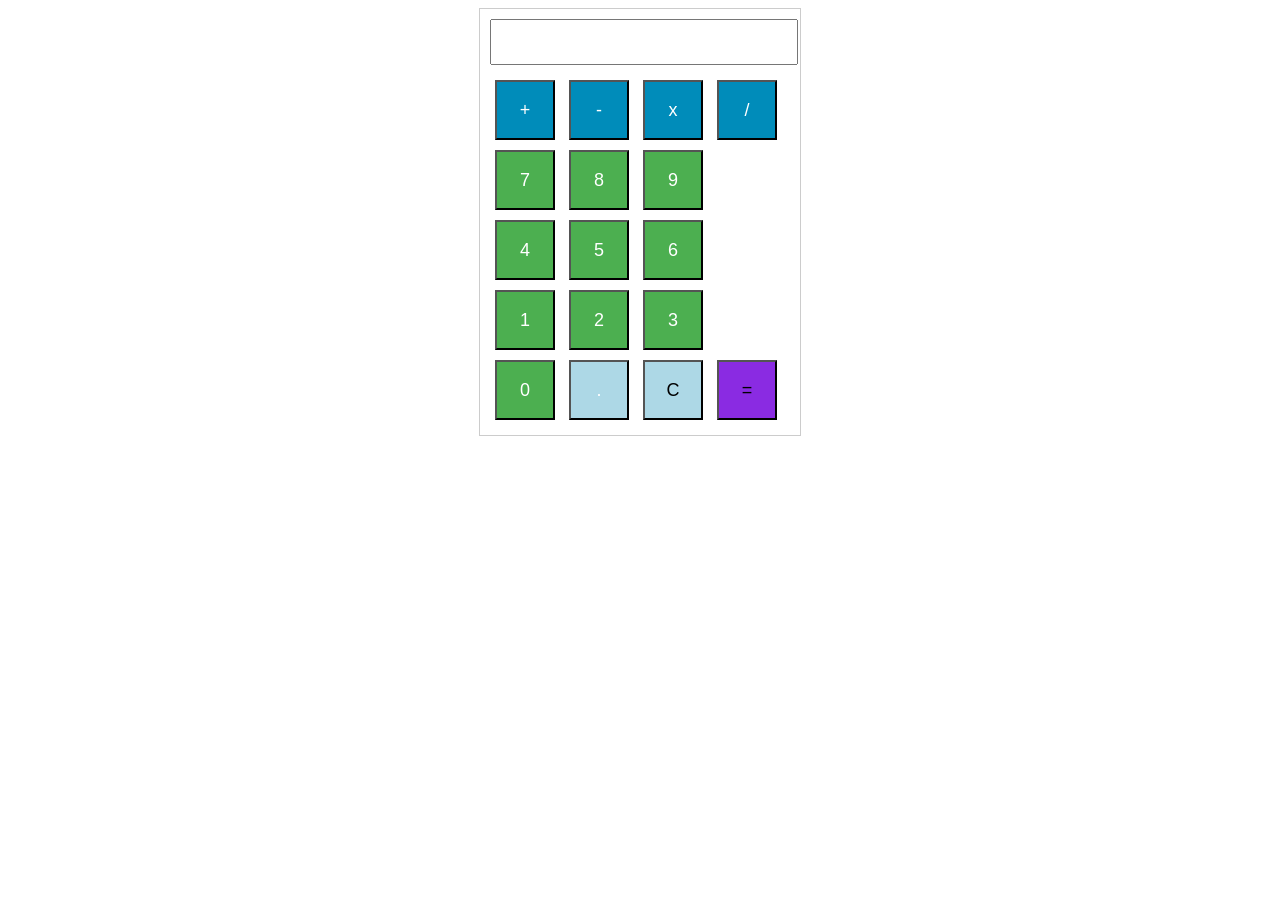
<file: CALCULATOR1/index.html>
<!DOCTYPE html>
<html lang="en">
<head>
    <meta charset="UTF-8">
    <meta name="viewport" content="width=device-width, initial-scale=1.0">
    <link rel="stylesheet" href="styles.css">
    <title>Calculator</title>
</head>
<body>
    <div class="calculator">
        <input type="text" id="display" readonly>
        <div class="buttons">
            <button class="operation" id="btn-plus">+</button>
            <button class="operation" id="btn-minus">-</button>
            <button class="operation" id="btn-product">x</button>
            <button class="operation" id="btn-division">/</button>
            <button class="digit" id="btn-7">7</button>
            <button class="digit" id="btn-8">8</button>
            <button class="digit" id="btn-9">9</button><br>
            <button class="digit" id="btn-4">4</button>
            <button class="digit" id="btn-5">5</button>
            <button class="digit" id="btn-6">6</button><br>
            <button class="digit" id="btn-1">1</button>
            <button class="digit" id="btn-2">2</button>
            <button class="digit" id="btn-3">3</button><br>
            <button class="digit" id="btn-0">0</button>
            <button class="digit" id="btn-." style="background: lightblue;">.</button>
            <button id="btn-clear" style="background: lightblue;">C</button>

    
            
            <!-- Add more operation buttons -->
            <button id="btn-equals" style="background: blueviolet;">=</button>
            
        </div>
    </div>
    <script src="script.js"></script>
</body>
</html>
</file>
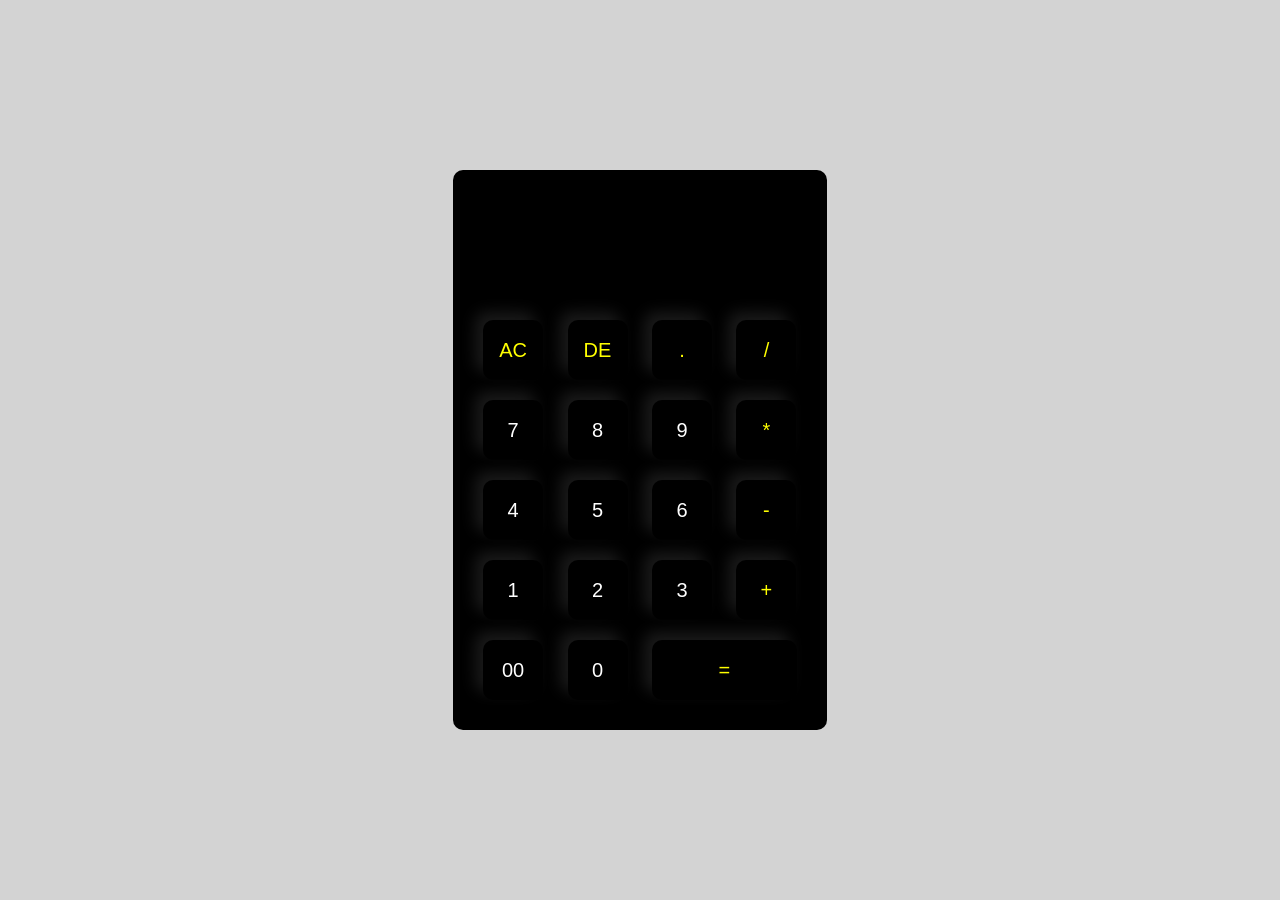
<file: CALCULATOR/calculator.html>
<!DOCTYPE html>
<html lang="en">
<head>
    <meta charset="UTF-8">
    <meta name="viewport" content="width=device-width, initial-scale=1.0">
    <title>Document</title>
    <link rel="stylesheet" href="calculator.css">

</head>
<body>
    <div class="container">
        <div class="calculator">
            <form>
                <div class="display">
                    <input type="text" name="display">
                </div>
                <div>
                    <input type="button" value="AC" onclick="display.value = '' " class="operator">
                    <input type="button" value="DE" onclick="display.value = display.value.toString().slice(0,-1)" class="operator">
                    <input type="button" value="."  onclick="display.value += '.' " class="operator">
                    <input type="button" value="/"  onclick="display.value += '/' " class="operator">
                </div>
                <div>
                    <input type="button" value="7" onclick="display.value += '7' ">
                    <input type="button" value="8"  onclick="display.value += '8' ">
                    <input type="button" value="9"  onclick="display.value += '9' ">
                    <input type="button" value="*"  onclick="display.value += '*' " class="operator">
                </div>
                <div>
                    <input type="button" value="4"  onclick="display.value += '4' ">
                    <input type="button" value="5"  onclick="display.value += '5' ">
                    <input type="button" value="6"  onclick="display.value += '6' ">
                    <input type="button" value="-"  onclick="display.value += '-' " class="operator">
                </div>
                <div>
                    <input type="button" value="1"  onclick="display.value += '1' ">
                    <input type="button" value="2"  onclick="display.value += '2' ">
                    <input type="button" value="3"  onclick="display.value += '3' ">
                    <input type="button" value="+"  onclick="display.value += '+' " class="operator">
                </div>
                <div>
                    <input type="button" value="00" onclick="display.value += '00' ">
                    <input type="button" value="0"  onclick="display.value += '0' ">
                    <input type="button" value="=" onclick="display.value=eval(display.value)" class="equal operator">
                    
                </div>
            </form>

        </div>

    </div>
</body>
</html>
</file>
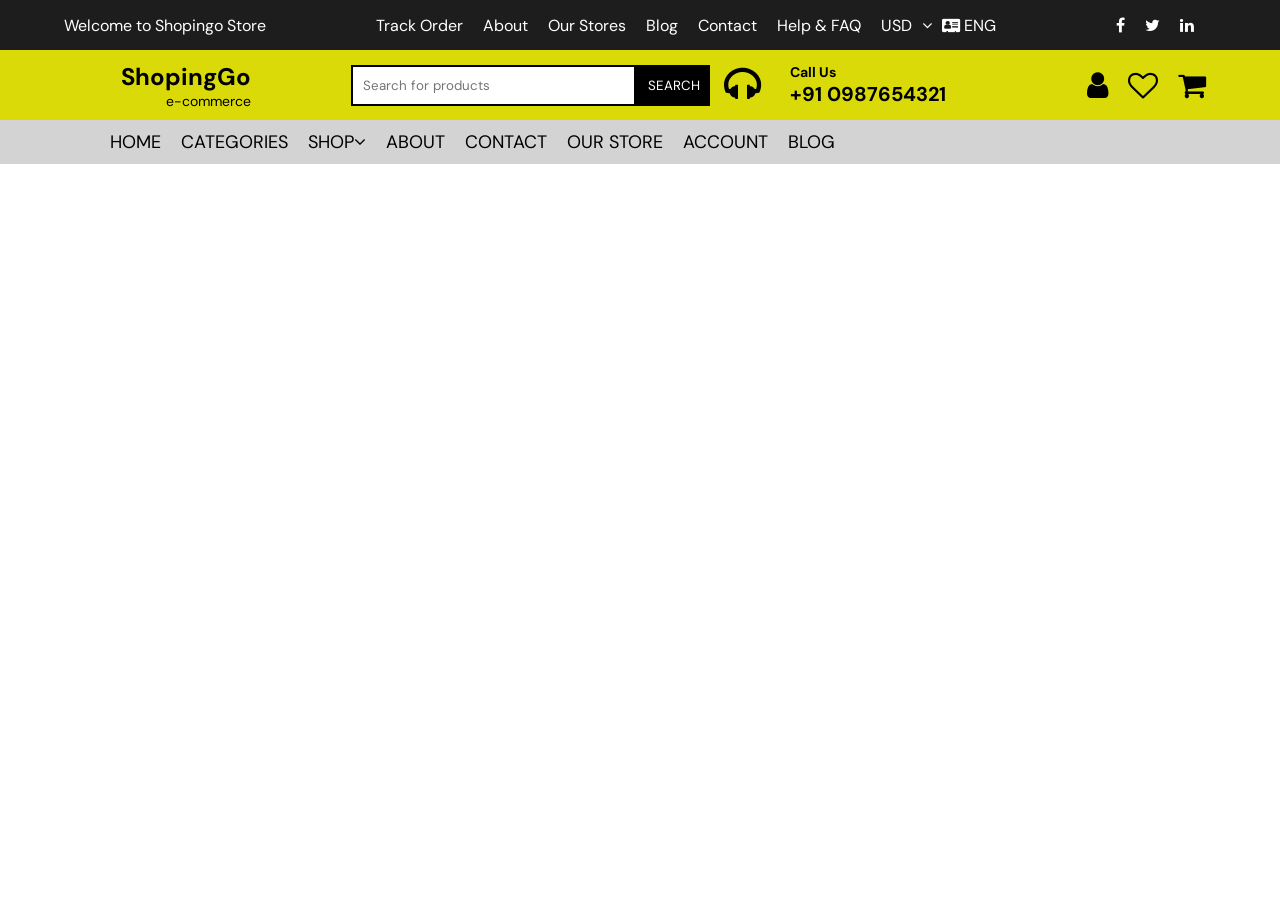
<file: productDetails/productDetails.html>
<!DOCTYPE html>
<html lang="en">

<head>
    <meta charset="UTF-8">
    <meta name="viewport" content="width=device-width, initial-scale=1.0">
    <link rel="stylesheet" href="shoppingkart.css">
    <link href='https://fonts.googleapis.com/css?family=DM Sans' rel='stylesheet'>
    <link rel="stylesheet" href="https://cdnjs.cloudflare.com/ajax/libs/font-awesome/5.15.1/css/all.min.css">
    <link rel="stylesheet" href="https://cdnjs.cloudflare.com/ajax/libs/font-awesome/4.7.0/css/font-awesome.min.css">
    <title>Document</title>
</head>

<body>
    <div class="main">
        <section class="header">
            <div class="header-container">
                <div class="welcome">
                    <p>Welcome to Shopingo Store</p>
                </div>
                <div class="menu">
                    <ul class="top-menu">
                        <!-- <li ><a href="#" onmouseover="hover1(this)" onmouseout="hover2(this)">Track Order</a></li> -->
                        <li ><a href="#" ">Track Order</a></li>
                        <li ><a href="#" " >About</a></li>
                        <li><a href="#"  ">Our Stores</a></li>
                        <li ><a href="#" ">Blog</a></li>
                        <li ><a href="#" ">Contact</a></li>
                        <li><a href="#"  ">Help & FAQ</a></li>
                        <li ><a href="#" ">USD</a><i class="fa fa-angle-down"></i></li>
                        <li><a href="#"  "><i class="fa fa-address-card"></i> ENG</a></li>
                    </ul>
                    <ol>
                        <li><i class="fa fa-facebook"></i></li>
                        <li><i class="fa fa-twitter"></i></li>
                        <li><i class="fa fa-linkedin"></i></li>
                    </ol>
                </div>
            </div>
        </section>
        <!--        search bar-->
        <section class="subheader">
            <div class="subheader-container">
                <div class="logo">
                    <h3>ShopingGo</h3>
                    <p>e-commerce</p>
                </div>
                <div class="search-bar">
                    <input type="text" id="searchtext" placeholder="Search for products"><button id="searchbtn">SEARCH</button>
                </div>
                <div class="headphone">
                    <i class="fa fa-headphones"></i>
                </div>
                <div class="call-us">
                    <p>Call Us</p>
                    <h3>+91 0987654321</h3>
                </div>

                <div class="icon">
                    <ul>

                        <li><a href="#"><i class="fa fa-user"></i></a></li>
                        <li><a href="#"><i class="fa fa-heart-o"></i></a></li>
                        <li><a href="#"><i class="fa fa-shopping-cart"></i></a></li>

                    </ul>
                </div>
            </div>
        </section>
        <section class="subhead">
            <div class="menu-2">
                <ul>
                    <li><a href="shoppingkart.html">HOME</li></a>
                    <li><a href="#" ">CATEGORIES</li></a>
                    <li><a href="#" ">SHOP<i class="fa fa-angle-down"></i></li></i></a>
                    <li><a href="#" ">ABOUT</li></a>
                    <li><a href="#" ">CONTACT</li></a>
                    <li><a href="#" ">OUR STORE</li></a>
                    <li><a href="#" ">ACCOUNT</li></a>
                    <li><a href="#" ">BLOG</li></a>
                </ul>
            </div>
        </section>

        <section class="products">
        <!-- <div class="product-container">

            <img class="product-image" src="product-image.jpg" alt="Product Image">
            <div class="product-details">
                <div class="product-name">Product Name</div>
                <div class="product-price">$50.00</div>
                <div class="product-special-price">$40.00</div>
                <div class="product-rating">Rating: 4.5</div>
                <div class="product-category">Category: Electronics</div>
                <div class="product-brand">Brand: Example Brand</div>
                <div class="product-description">Lorem ipsum dolor sit amet, consectetur adipiscing elit. Sed nonne merninisti licere mihi ista probare, quae sunt a te dicta?</div>
                <button class="add-to-cart-button">Add to Cart</button>
            </div>
            
        </div> -->
        
    </section>
       
      
      
           

    </div>
   <script src="getproduct.js"></script>
</body>

</html>
</file>
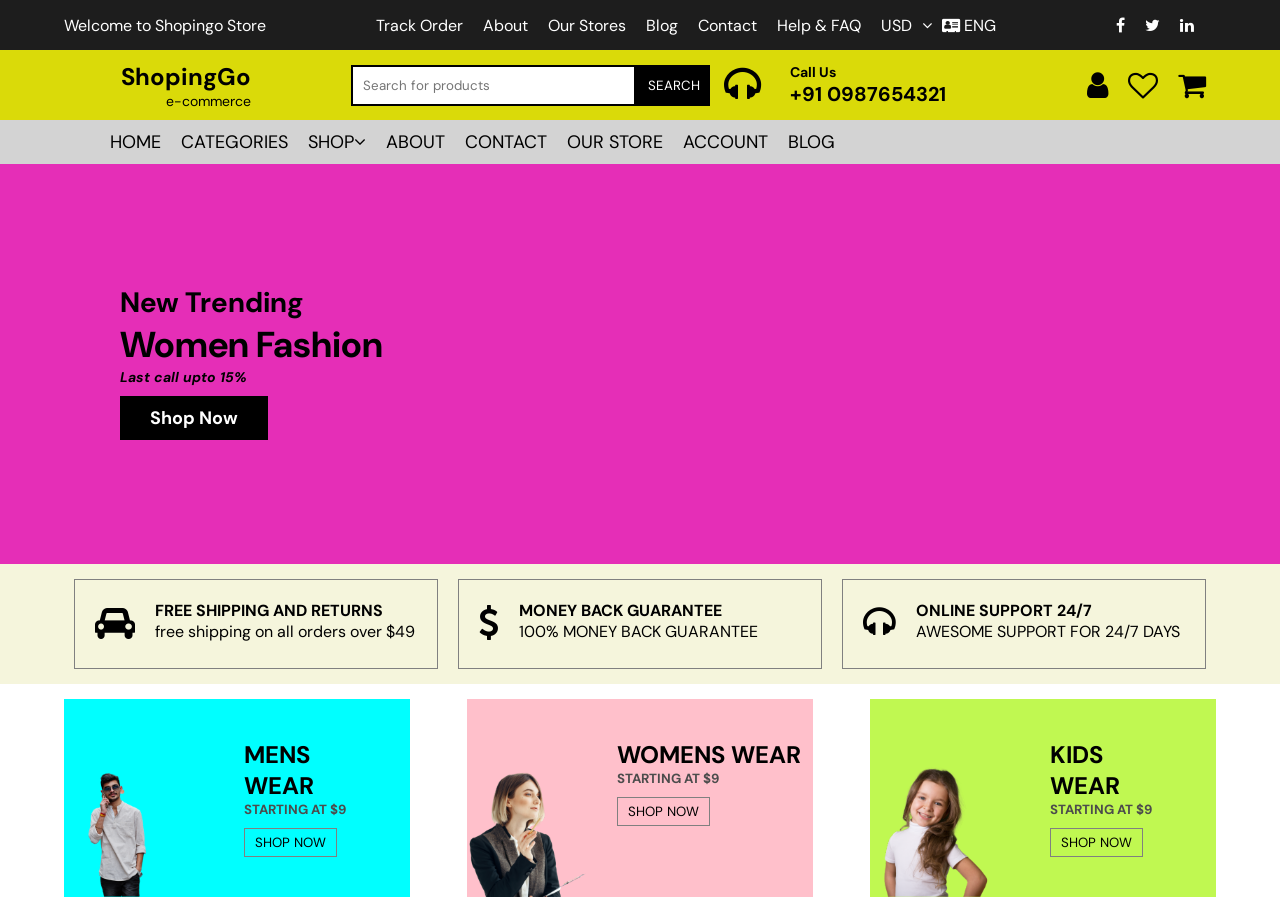
<file: productDetails/shoppingkart.html>
<!DOCTYPE html>
<html lang="en">

<head>
    <meta charset="UTF-8">
    <meta name="viewport" content="width=device-width, initial-scale=1.0">
    <link rel="stylesheet" href="shoppingkart.css">
    <link href='https://fonts.googleapis.com/css?family=DM Sans' rel='stylesheet'>
    <link rel="stylesheet" href="https://cdnjs.cloudflare.com/ajax/libs/font-awesome/5.15.1/css/all.min.css">
    <link rel="stylesheet" href="https://cdnjs.cloudflare.com/ajax/libs/font-awesome/4.7.0/css/font-awesome.min.css">
    <title>Document</title>
</head>

<body>
    <div class="main">
        <section class="header">
            <div class="header-container">
                <div class="welcome">
                    <p>Welcome to Shopingo Store</p>
                </div>
                <div class="menu">
                    <ul class="top-menu">
                        <!-- <li ><a href="#" onmouseover="hover1(this)" onmouseout="hover2(this)">Track Order</a></li> -->
                        <li ><a href="#" ">Track Order</a></li>
                        <li ><a href="#" " >About</a></li>
                        <li><a href="#"  ">Our Stores</a></li>
                        <li ><a href="#" ">Blog</a></li>
                        <li ><a href="#" ">Contact</a></li>
                        <li><a href="#"  ">Help & FAQ</a></li>
                        <li ><a href="#" ">USD</a><i class="fa fa-angle-down"></i></li>
                        <li><a href="#"  "><i class="fa fa-address-card"></i> ENG</a></li>
                    </ul>
                    <ol>
                        <li><i class="fa fa-facebook"></i></li>
                        <li><i class="fa fa-twitter"></i></li>
                        <li><i class="fa fa-linkedin"></i></li>
                    </ol>
                </div>
            </div>
        </section>
        <!--        search bar-->
        <section class="subheader">
            <div class="subheader-container">
                <div class="logo">
                    <h3>ShopingGo</h3>
                    <p>e-commerce</p>
                </div>
                <div class="search-bar">
                    <input type="text" id="searchtext" placeholder="Search for products"><button id="searchbtn">SEARCH</button>
                </div>
                <div class="headphone">
                    <i class="fa fa-headphones"></i>
                </div>
                <div class="call-us">
                    <p>Call Us</p>
                    <h3>+91 0987654321</h3>
                </div>

                <div class="icon">
                    <ul>

                        <li><a href="#"><i class="fa fa-user"></i></a></li>
                        <li><a href="#"><i class="fa fa-heart-o"></i></a></li>
                        <li><a href="#"><i class="fa fa-shopping-cart"></i></a></li>

                    </ul>
                </div>
            </div>
        </section>
        <section class="subhead">
            <div class="menu-2">
                <ul>
                    <li><a href="#" ">HOME</li></a>
                    <li><a href="#" ">CATEGORIES</li></a>
                    <li><a href="#" ">SHOP<i class="fa fa-angle-down"></i></li></i></a>
                    <li><a href="#" ">ABOUT</li></a>
                    <li><a href="#" ">CONTACT</li></a>
                    <li><a href="#" ">OUR STORE</li></a>
                    <li><a href="#" ">ACCOUNT</li></a>
                    <li><a href="#" ">BLOG</li></a>
                </ul>
            </div>
        </section>

        <section class="subhead-2">
            <div class="women-fashion">
                <h3>New Trending</h3>
                <h2>Women Fashion</h2>
                <h5>Last call upto 15%</h5>
                <button>
                    <h4>Shop Now</h4>
                </button><br>
            </div>
        </section>

        <section class="subhead-3">
            <div class="subhead-3-container">
            <div class="free-shipping">
                <div><i class="fa fa-car"></i></div>
                <div><h4>FREE SHIPPING AND RETURNS</h4>
                <p>free shipping on all orders over $49</p></div>



            </div>

            <div class="money-back">
                <div> <i class="fa fa-dollar"></i></div>
                    <div> <h4>MONEY BACK GUARANTEE</h4>
                <p>100% MONEY BACK GUARANTEE </p></div>
            </div>

            <div class="online-support">
              <div>  <i class="fa fa-headphones"></i></div>
              <div>  <h4>ONLINE SUPPORT 24/7</h4>
                <p>AWESOME SUPPORT FOR 24/7 DAYS </p></div>
            </div>
                </div>
        </section>

        <section class="subhead-4">
            <div class="subhead-4-container">
                <div class="mens-wear">
                    <div class="mens-wear-img"><img src="images/menswear.png" alt=""></div>
                    <div class="mens-wear-right">
                        <h3>MENS WEAR</h3>
                        <h5>STARTING AT $9</h5>
                        <button>SHOP NOW</button>

                    </div>
                </div>
                <div class="womens-wear">
                    <div class="womens-wear-img"><img src="images/womenswear.png" alt=""></div>
                    <div class="womens-wear-right">
                        <h3>WOMENS WEAR</h3>
                        <h5>STARTING AT $9</h5>
                        <button>SHOP NOW</button>

                    </div>
                </div>

                <div class="kids-wear">
                    <div class="kids-wear-img"><img src="images/kidswear.png" alt=""></div>
                    <div class="kids-wear-right">
                        <h3>KIDS WEAR</h3>
                        <h5>STARTING AT $9</h5>
                        <button>SHOP NOW</button>

                    </div>
                   
                </div>
                
            </div>
        </section>

       
        <section class="scontainer">
            <div class="product-container">
               <!-- <div class="product-card">
                   <div class="product-image">
                       <img src="https://images.unsplash.com/photo-1698434156086-918aa526b531?auto=format&fit=crop&q=60&w=500&ixlib=rb-4.0.3&ixid=M3wxMjA3fDB8MHxlZGl0b3JpYWwtZmVlZHw0fHx8ZW58MHx8fHx8"
                           alt="Product Image"> -->
                           <!-- <div class="add-to-cart">
                               <i class="fas fa-heart"></i>
                           </div> -->
                       <!-- <div class="hover-actions">
                           <span class="quick-view">Quick View</span>
                           
                       </div>
                   </div>
                   <div class="product-details">
                       <div class="brand-with-icon">
                           <p class="brand">Brand Name</p>
                           <div class="wishlist-icon">
                               <i class="fas fa-heart"></i>
                           </div>
                       </div>
                       <p class="title">Product Title</p>
                       <div class="ratings"> -->
                           <!-- You can use icons or other rating representations here -->
                           <!-- ★ ★ ★ ★ ☆
                       </div>
                       <p class="price">$19.99</p>
                   </div>
               </div> -->
           
               
           </div>
           </section>
           

    </div>
   <script src="shoppingkart.js"></script>
</body>

</html>
</file>
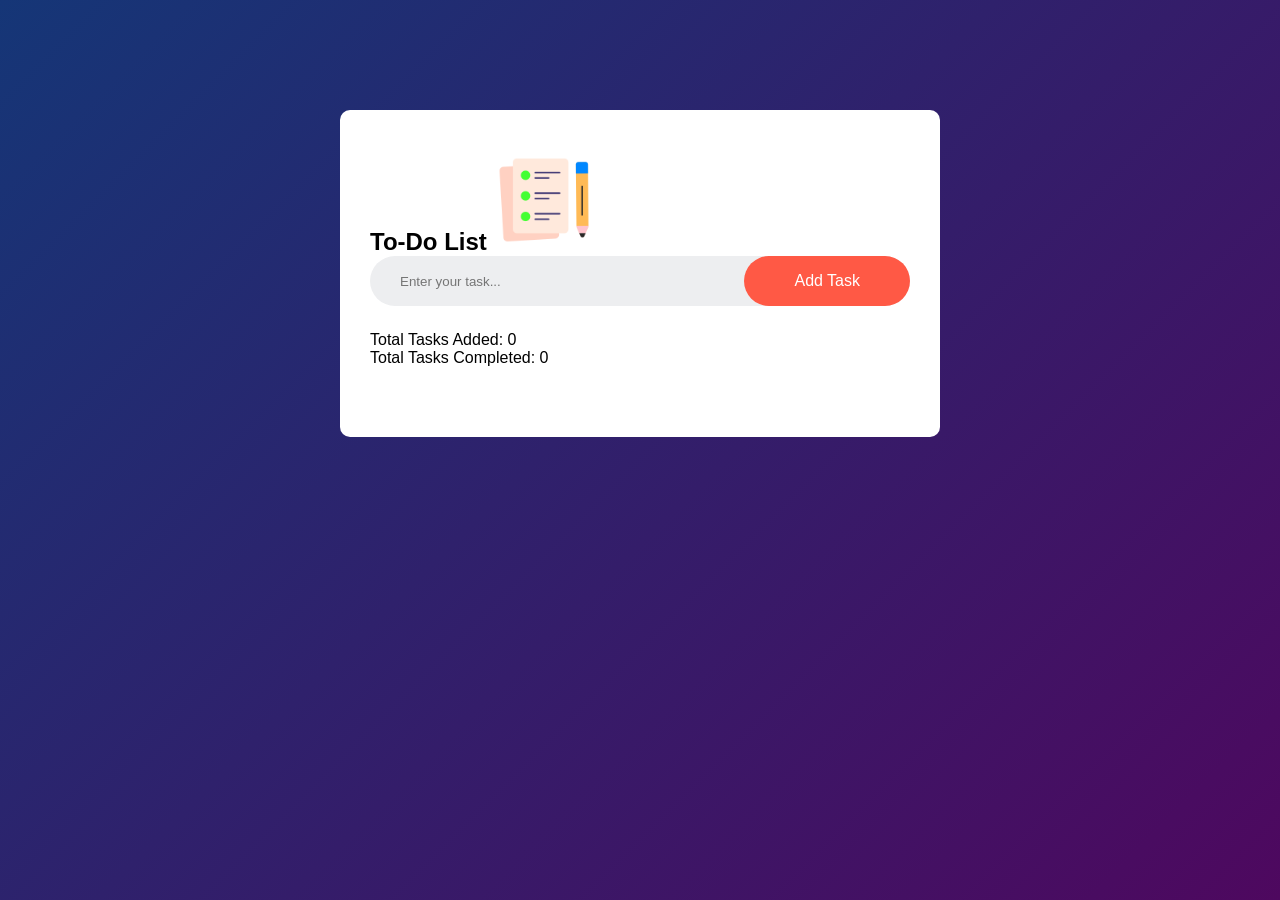
<file: ToDoList/todolist.html>
<!DOCTYPE html>
<html lang="en">
<head>
    <meta charset="UTF-8">
    <meta name="viewport" content="width=device-width, initial-scale=1.0">
    <title>TO DO lIST</title>
    <link rel="stylesheet" href="todolist.css">
</head>
<body>
    <div class="container">
        <div class="todo-app">
            <h2> To-Do List <img src="image/icon.png"></h2>
            <div class="row">
                <input type="text" id="taskInput" placeholder="Enter your task...">
                <button id="addTaskBtn">Add Task</button>
                
            </div>
            <ul id="taskList"> </ul>
            <p>Total Tasks Added: <span id="totalTasks">0</span></p>
            <p>Total Tasks Completed: <span id="completedTasks">0</span></p>
            
          
        </div>

    </div>
<script src="todoscript.js"></script>    
</body>
</html>
</file>
<file: CALCULATOR1/styles.css>
.calculator {
    width: 300px;
    margin: 0 auto;
    padding: 10px;
    border: 1px solid #ccc;
}

#display {
    width: 100%;
    height: 40px;
    font-size: 24px;
    margin-bottom: 10px;
}

button {
    width: 60px;
    height: 60px;
    font-size: 18px;
    margin: 5px;
    background-color: #f2f2f2;
}

.digit {
    background-color: #4CAF50;
    color: white;
}

.operation {
    background-color: #008CBA;
    color: white;
}
.btn-equals{

    
}
</file>
<file: CALCULATOR/calculator.css>
*{
    margin: 0;
    padding: 0;
    font-family: Arial, Helvetica, sans-serif;
    box-sizing: border-box;
}
html,body{
    height: 100%;
    width: 100%;

}
.container{
    height: 100%;
    width: 100%;
    background-color: lightgray;
    display: flex;
    align-items: center;
    justify-content: center;
    
}
.calculator{
    background-color:black;
    padding: 20px;
    border-radius: 10px;
}
.calculator form input{
    border: 0;
    outline: 0;
    width: 60px;
    height: 60px;
    border-radius:10px ;
    background: transparent;
    font-size: 20px;
    color:white;
    cursor: pointer;
    margin: 10px;
    box-shadow: -8px -8px 15px rgba(255,255,255,0.1),5px 5px 15px rgba(0,0,0,0.2);

}
.calculator form .display{
    display: flex;
    justify-content: flex-end;
    margin: 20px 0;
}
.calculator .display input{
    text-align: right;
    flex: 1;
    font-size: 45px;
    box-shadow: none;
}
form input.equal{
    width: 145px;
}
form input.operator{
    color: yellow;
}
</file>
<file: productDetails/shoppingkart.css>
* {
    margin: 0px;
    padding: 0px;
    font-family: 'DM Sans';
}

html,
body {
    width: 100%;
    height: 100%;
}

.main {
    width: 100%;
}

.header {

    background-color: rgb(29, 29, 29);
    color: #fff;

}
#searchbtn
{
    cursor: pointer;
}
#searchbtn:hover
{
    background-color: #fff;
    color:#000;
}
/* .list li a:hover
{
    background-color: #fff;
    color:#000 !important;
} */
.header .header-container {
    width: 90%;
    display: flex;
    margin: 0px auto;
    align-items: center;
    height: 50px;
}

.header .welcome {
    color: #fff;
}

.header .menu {
    margin-left: 100px;
    display: flex;
}

.header .menu ul {
    display: flex;
    align-items: center;
}

.header .menu ul li {
    list-style-type: none;
    color: #fff;

}

.header .menu ul li a {
    color: white;
    text-decoration: none;
    margin: 10px;
}
.header .menu ul li a:hover
{
    background-color: #fff;
    color:#000 !important;
}

.header .menu ol {
    display: flex;
    margin-left: 100px;
}

.header .menu ol li {
    list-style-type: none;
    color: #fff;
    padding: 0px 10px 0px 10px;

}

.header .menu ol li a {
    color: white;
    text-decoration: none;
    margin: 10px;

}
/* Sub header starts */
.subheader{
    background-color: rgb(218, 218, 9);

}
.subheader .subheader-container{
    width: 90%;
    display: flex;
    margin: 0px auto;
    align-items: center;
    height: 70px;
}
.subheader .logo{
    width: 20%;
}
.subheader .logo h3{
    font-size: 24px;
    text-align: right;
}
.subheader .logo p{
    font-size: 14px;
    text-align: right;
}
.subheader-container .search-bar{
    width: 40%;
    margin-left: 100px;

}
.subheader-container .search-bar input{
    width: 70%;
    padding: 10px;
    border: 2px solid black;
    margin: 0px;

}
.subheader-container .search-bar button{
    border: 2px solid black;
    background-color: black;
    color: white;
    padding: 10px;
    margin: 0px;
    width: 20%;

}
.subheader-container .headphone{
    width: 5%;
    font-size: 40px;
}
.subheader .call-us{
    width: 20%;
    margin-left: 20px;
}
.subheader .call-us h3{
    font-size: 20px;
    text-align: left;
}
.subheader .call-us p{
    font-size: 14px;
    text-align: left;
    font-weight: bold;
}
.subheader .icon ul {
    display: flex;
    margin-left: 100px;
    font-size: 30px;
}

.subheader .icon ul li {
    list-style-type: none;
    color: #fff;
    padding: 0px 5px 0px 5px;

}

.subheader .icon ul li a {
    color: black;
    text-decoration: none;
    margin: 5px;

}
/* 3rd Sub header */
.subhead .menu-2{
    background-color: lightgray;
    display: flex;
    font-family: 'DM Sans';
}
.subhead .menu-2 ul {
    display: flex;
    margin-left: 100px;
    font-size: 18px;
    
    
}

.subhead .menu-2 ul li {
    list-style-type: none;
   
    
    padding:10px;
    
    

}

.subhead .menu-2 ul li a {
     color: #000;
    text-decoration: none;
    display: block;
    height:100%;
 
}

.subhead .menu-2 ul li:hover {
    
    background-color: rgb(218, 218, 9);
    
   

}
.subhead-2{
    height: 400px;
    background-color: rgb(229, 46, 183);
}
.subhead-2 .women-fashion{
    padding: 120px;
    font-family: 'DM Sans';
    font-size: x-large;
    background-image: url(https://media.istockphoto.com/id/1249219777/photo/shopping-online-concept-parcel-or-paper-cartons-with-a-shopping-cart-logo-in-a-trolley-on-a.webp?b=1&s=170667a&w=0&k=20&c=Q73ir-wB0u0cUX1Ho6OABXrQEBoD9b8FFV4Bn_DsEB8=);
    background-repeat: no-repeat;
    background-size: cover;
}
.subhead-2 .women-fashion h5{
    font-size: 14px;
    font-style: italic;
}
.subhead-2 .women-fashion button
{
    margin-top:10px;
    font-size: 18px;
    font-weight: 600;
    background-color: black;
    padding: 10px 30px 10px 30px;
    color:#fff;
    border: 0px;
}
/* Shipping details start here */
.subhead-3{
    background-color: beige;
   
    
   
}
.subhead-3 .subhead-3-container{
    width: 90%;
    height: 90px;
    display: flex;
    padding: 15px;
    margin: 0px auto;
    justify-content: space-between;
}
.subhead-3 .free-shipping{
    padding: 20px;
    width:30%;
    margin:0px 10px 0px 10px;
    display: flex;
    border: 1px solid grey;
    
    
}
.subhead-3 .free-shipping i
{
    font-size: 35px;
    padding: 5px 20px 0px 0px;
}
.subhead-3 .money-back{
    padding: 20px;
    width:30%;
    margin:0px 10px 0px 10px;
    display: flex;
    border: 1px solid grey;
    
}
.subhead-3 .money-back i
{
    font-size: 35px;
    padding: 5px 20px 0px 0px;
}
.subhead-3 .online-support{
    padding: 20px;
    width:30%;
    margin:0px 10px 0px 10px;
    display: flex;
    border: 1px solid grey;
    
}
.subhead-3 .online-support i
{
    font-size: 35px;
    padding: 5px 20px 0px 0px;
}



/* womens wear */
.subhead-4{
   
    background-color: white;
    
}
.subhead-4 .subhead-4-container {
    width: 90%;
    height: auto;
    display: flex;
    padding: 15px;
    margin: 0px auto;
    justify-content: space-between;
}
.subhead-4 .mens-wear{
    background-color: aqua;
    display: flex;
    width:30%;
}
.subhead-4 .mens-wear-img{
    display: flex;
    height: 100;
}
.subhead-4 .mens-wear img{
    width:140px;
    margin-top: auto;   
}
.subhead-4 .mens-wear .mens-wear-right{
    padding:40px;
    margin-right: 5px;
}
.subhead-4 .mens-wear .mens-wear-right h3{
    font-size:24px;
}
.subhead-4 .mens-wear .mens-wear-right h5{
    color:rgb(76, 76, 76);
}
.subhead-4 .mens-wear .mens-wear-right button
{
    margin-top: 10px;
    background-color: transparent;
    border: 1px solid grey;
    padding: 5px 10px 5px 10px;
}

.subhead-4 .womens-wear{
    background-color: pink;
    display: flex;
    width:30%;
}
.subhead-4 .womens-wear-img{
    display: flex;
}
.subhead-4 .womens-wear img{
    width:140px;
    margin-top: auto;   
}
.subhead-4 .womens-wear .womens-wear-right{
    padding:40px 10px 40px 10px;
    margin-right:0px;
}
.subhead-4 .womens-wear .womens-wear-right h3{
    font-size:24px;
}
.subhead-4 .womens-wear .womens-wear-right h5{
    color:rgb(76, 76, 76);
}
.subhead-4 .womens-wear .womens-wear-right button
{
    margin-top: 10px;
    background-color: transparent;
    border: 1px solid grey;
    padding: 5px 10px 5px 10px;
}



.subhead-4 .kids-wear{
    background-color: rgb(192, 248, 81);
    display: flex;
    width:30%;
}
.subhead-4 .kids-wear-img{
    display: flex;
    
}
.subhead-4 .kids-wear img{
    width:140px;
    margin-top: auto;   
}
.subhead-4 .kids-wear .kids-wear-right{
    padding:40px;
    margin-right: 20px;
}
.subhead-4 .kids-wear .kids-wear-right h3{
    font-size:24px;
}
.subhead-4 .kids-wear .kids-wear-right h5{
    color:rgb(76, 76, 76);
}
.subhead-4 .kids-wear .kids-wear-right button
{
    margin-top: 10px;
    background-color: transparent;
    border: 1px solid grey;
    padding: 5px 10px 5px 10px;
}

/* products starts here */
.scontainer {
    width: 90%; /* Set the width of the container to 90% */
    margin: 0 auto; /* Center the container horizontally */
  }
  .product-container {
    display: grid;
    grid-template-columns: repeat(auto-fill, minmax(23%, 1fr));
    grid-gap: 20px;
  }
  
  .product-card {
    border: 1px solid #ccc;
    position: relative;
    overflow: hidden;
    transition: transform 0.2s;
    display: flex;
    flex-direction: column;
  }
  
  .product-image {
    position: relative;
    overflow: hidden;
  }
  
  .product-image img {
    width: 100%;
    height: 200px;
  }
  
  .hover-actions {
    position: absolute;
    bottom:0;
    left: 0;
    right: 0;
    background: rgba(0, 0, 0, 0.7);
    color: white;
    transform: translateY(100%);
    transition: transform 0.2s;
    
    padding: 5px;
    align-items: center;
  }
  
  .product-card:hover .hover-actions {
    transform: translateY(0);
  }
  
  .quick-view  {
    cursor: pointer;
    font-size: 12px;
  }
  
  
  
  .product-details {
    padding: 10px;
    display: flex;
    flex-direction: column;
  }
  
  .brand-with-icon {
    display: flex;
    justify-content: space-between;
    align-items: center;
  }
  
  .brand {
    font-size: 12px;
    color: grey;
    margin: 0;
    padding: 0;
  }
  
  .title {
    font-size: 16px;
    color: #000;
    margin: 0;
    padding: 0;
  }
  
  .ratings {
    font-size: 20px;
    /* Use your rating icon styling here */
    margin: 0;
    padding: 0;
  }
  
  .price {
    font-size: 18px;
    margin: 0;
    color:grey;
    padding: 0;
    text-decoration: line-through;
  }
  .disprice {
    font-size: 18px;
    margin: 0;
    padding: 0;
    color:#000;
    
  }
  
  .wishlist-icon {
    cursor: pointer;
    color: #FF5733; /* Color of heart icon */
    font-size: 20px;
  }
  .btnb
  {
    padding:5px;
    margin-top:5px;
    cursor:pointer;
    background-color: #DADA09;
    color:#000;
    border: 0px solid #000;
  }
  

  /* PRODUCT PAGE STARTS*/
  .product-containers {
    display: flex;
    justify-content: space-between;
    border: 1px solid #ccc;
    margin: 10px;
    width: 95%; /* Ensure the container spans the full width */
}

.product-image1 {
    max-width: 50%;
    height: auto;
}

.product-details {
    flex-grow: 1;
    padding: 10px;
}

.product-name {
    font-size: 20px;
    font-weight: bold;
}

.product-price {
    font-size: 16px;
    text-decoration: line-through;
}

.product-special-price {
    font-size: 24px;
    color: red;
}

.product-rating {
    font-size: 18px;
}

.product-category {
    font-size: 16px;
}

.product-brand {
    font-size: 16px;
}

.product-description {
    font-size: 14px;
}

.add-to-cart-button {
    background-color: #007bff;
    color: #fff;
    border: none;
    padding: 10px 20px;
    cursor: pointer;
}
</file>
<file: ToDoList/todolist.css>
*{
    margin: 0;
    padding: 0;
    box-sizing: border-box;
    font-family: Arial, Helvetica, sans-serif;
}
html,body{
    height: 100%;
    width: 100%;
}
.container{
    width: 100%;
    height: 100%;
    background: linear-gradient(135deg,#153677,#4e085f);
    padding: 10px;
}
.todo-app{
    width: 100%;
    max-width: 600px;
    background:#fff;
    margin: 100px auto 20px;
    padding: 40px 30px 70px;
    border-radius: 10px;
}
.todo_app h2{
    color: #002765;
    display: flex;
    align-items: center;
    margin-bottom: 20px;
}
.todo_app h2 img{
   width: 30px; 
   margin-left: 10px;
}
.row{
    display: flex;
    align-items: center;
    justify-content: space-between;
    background: #edeef0;
    border-radius: 30px;
    padding-left: 20px;
    margin-bottom: 25px;
}
input{
    flex: 1;
    border: none;
    outline: none;
    background: transparent;
    padding: 10px;
    font-weight: 14px;
}
button{
    border: none;
    outline: none;
    padding: 16px 50px;
    background: #ff5945;
    color: #fff;
    font-size: 16px;
    cursor: pointer;
    border-radius: 40px;

}
ul li{
    list-style: none; 
    font-size: 17px;
    padding: 12px 8px 12px 8px;
    user-select: none;
    cursor: pointer;
    position: relative;
    
}

.completed {
    text-decoration: line-through;
    color: #888;
}
</file>
